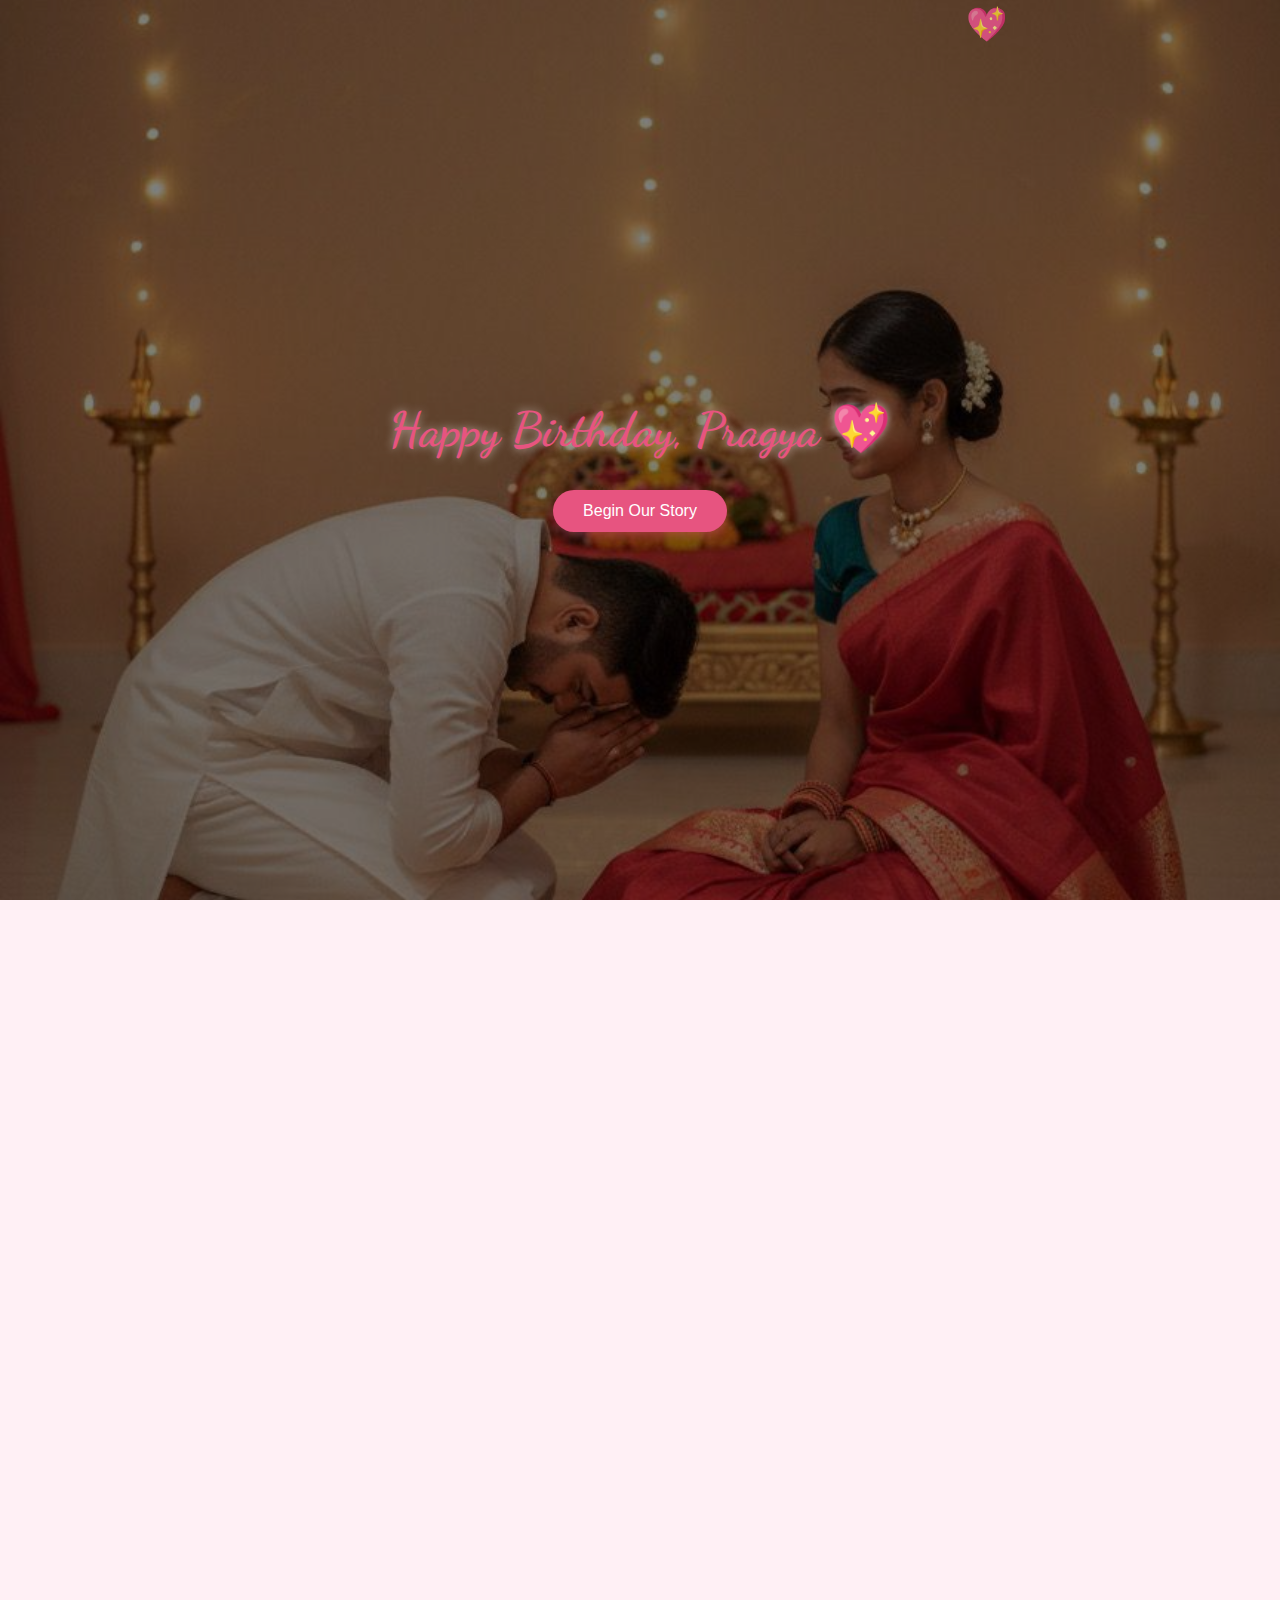
<file: index.html>
<!DOCTYPE html>
<html lang="en">
<head>
  <meta charset="UTF-8" />
  <meta name="viewport" content="width=device-width, initial-scale=1.0" />
  <title>Our Story — For Pragya 💖</title>
  <link rel="stylesheet" href="style.css" />
  <link href="https://fonts.googleapis.com/css2?family=Dancing+Script:wght@500&family=Poppins:wght@400;500&display=swap" rel="stylesheet">
</head>
<body>

  <!-- Floating Hearts Container -->
  <div id="hearts-container"></div>

  <!-- Landing Section -->
  <section class="hero" id="hero">
    <div class="overlay"></div>
    <div class="content fade-in">
      <h1>Happy Birthday, Pragya 💖</h1>
      <p id="typingText"></p>
      <button id="beginBtn">Begin Our Story</button>
    </div>
  </section>

  <!-- Story Section 1 -->
  <section class="story fade" id="wedding">
    <h2>✨ 2nd February 2025 — The Wedding Day ✨</h2>
    <p>It was a night of lights, laughter, and chaos — and there you were… sitting quietly on one side, lost in your own world.  
    Mujhe laga, "yeh kaun hai, itni calm energy ke saath?" 😌</p>
    <img src="images/wedding_moment.jpg" alt="Wedding moment" class="photo">
  </section>

  <!-- Story Section 2 -->
  <section class="story fade" id="first-talk">
    <h2>💬 The First Talk</h2>
    <p>I took all my courage… walked up to you with my brother… and sat in front of you.  
    Tum tab bhi smile kar rahi thi, bina reason ke — aur wahi smile yaad reh gayi 💗</p>

    <div class="chat">
      <div class="me">🧍‍♂️ Me: “Hi, enjoying the wedding?”</div>
      <div class="her">👩‍🦰 You: “Actually, maine pehli baar Mithilanchal ki shaadi attend ki hai… it’s so different and beautiful!”</div>
      <div class="me">🧍‍♂️ Me: “Haan, yahan mithai se zyada logon mein sweetness hoti hai.” 😄</div>
      <div class="her">👩‍🦰 You: “Haha, true! Waise main MBA kar rahi hoon… aur aap?”</div>
      <div class="me">🧍‍♂️ Me: “Main code karta hoon… par aaj lagta hai code se zyada aap pe focus kar raha hoon.” 😉</div>
    </div>
  </section>

  <!-- Story Section 3 -->
  <section class="story fade" id="tissue">
    <h2>🧻 The Tissue Moment</h2>
    <p>You softly said “Tissue…” while searching around.  
    Main door tha, par suna sabse pehle maine.  
    I picked it up and handed it to you — and that tiny moment felt like a lifetime. 💗</p>
    <img src="images/tissue_moment.jpg" alt="Tissue moment" class="photo">
  </section>

  <!-- Story Section 4 -->
  <section class="story fade" id="number">
    <h2>📱 The Number Exchange</h2>
    <p>Before you left, I gathered all the courage and said — “Can I get your number?”  
    You paused for a moment… smiled slightly… and said, “Okay, note kar lo.” 💬</p>
    <p>Us pal laga jaise universe ne mujhe ek chance de diya ho.</p>
    <img src="images/number_exchange.jpg" alt="Phone exchange" class="photo">
  </section>

  <!-- Story Section 5 -->
  <section class="story fade" id="today">
    <h2>❤️ Us Today Imagination</h2>
    <p>From that night to now — every single conversation, every late-night chat, every laugh…  
    has made me feel more connected to you.  
    Shayad kisi din hum wahi 2nd February apni shaadi ki date bana lein. 💍</p>

    <!-- Love Meter -->
    <div class="love-meter">
      <p>Love Meter 💞</p>
      <div class="meter">
        <div class="fill" id="loveFill"></div>
      </div>
      <span id="lovePercent">0%</span>
    </div>

    <div class="gallery">
      <img src="images/us1.jpg" alt="Memory 1">
      <img src="images/us2.jpg" alt="Memory 2">
      <img src="images/us3.jpg" alt="Memory 3">
    </div>
  </section>

  <!-- Final Section -->
  <section class="story end fade" id="end">
    <h2 id="birthdayTitle">🎂 Happy Birthday, Pragya 💖</h2>
    <p>You make my world softer, brighter, and complete.  
    Tum meri kahani ka wo part ho jahan har emotion beautiful lagta hai.</p>

    <div class="hidden-messages" id="hiddenMsgs">
      <p>💌 You’re my peace in chaos.</p>
      <p>💫 Every smile of yours deserves its own song.</p>
      <p>🌸 Tum meri kahani ka sabse khoobsurat twist ho.</p>
      <p>❤️ You’re not just my favorite person — you’re my favorite feeling.</p>
    </div>

    <p>— Yours, <span class="sig">Shivendra 🌸</span></p>
    <button id="replayBtn">Watch Again 💞</button>

    <button id="gameBtn" class="special-btn">Play the Surprise Game 🎮💞</button>
  </section>

  <audio id="bgMusic" src="music/romantic.mp3" loop></audio>

  <script src="script.js"></script>
</body>
</html>
</file>
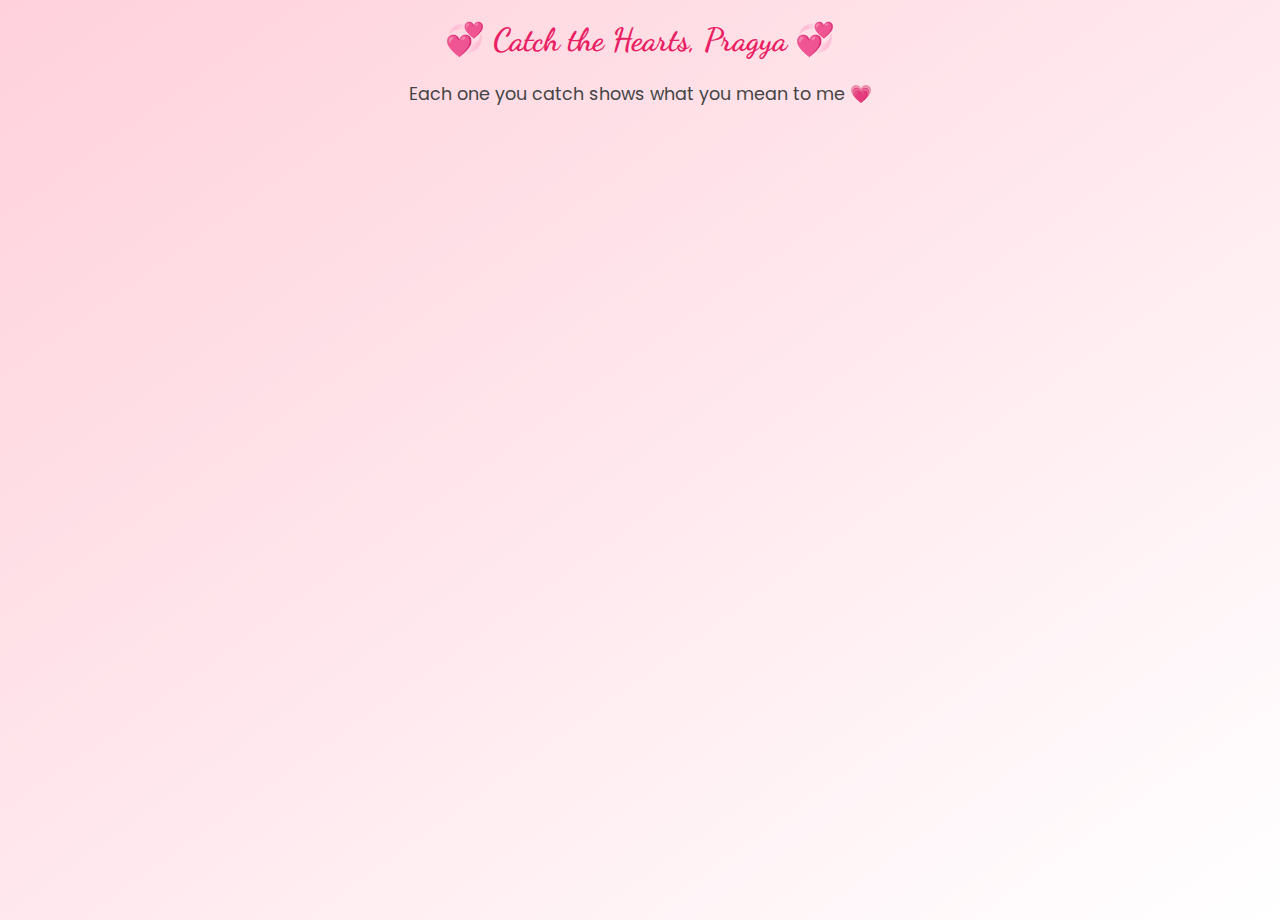
<file: game.html>
<!DOCTYPE html>
<html lang="en">
<head>
  <meta charset="UTF-8" />
  <meta name="viewport" content="width=device-width, initial-scale=1.0">
  <title>Pragya’s Surprise Game 💖</title>
  <link rel="stylesheet" href="style.css">
  <link href="https://fonts.googleapis.com/css2?family=Dancing+Script:wght@500&family=Poppins:wght@400;500&display=swap" rel="stylesheet">
  <style>
    body {
      margin: 0;
      overflow: hidden;
      background: linear-gradient(to bottom right, #ffd1dc, #fff);
      font-family: 'Poppins', sans-serif;
      text-align: center;
      height: 100vh;
    }

    h1 {
      color: #e91e63;
      margin-top: 20px;
      font-family: 'Dancing Script', cursive;
    }

    p {
      color: #444;
      font-size: 1.1rem;
    }

    .heart {
      position: absolute;
      width: 50px;
      height: 50px;
      background: url('https://cdn-icons-png.flaticon.com/512/833/833472.png') no-repeat center/contain;
      cursor: pointer;
      animation: float 6s linear infinite;
    }

    @keyframes float {
      from { transform: translateY(100vh) rotate(0deg); opacity: 1; }
      to { transform: translateY(-10vh) rotate(360deg); opacity: 0; }
    }

    #message {
      position: absolute;
      top: 50%;
      left: 50%;
      transform: translate(-50%, -50%);
      color: #d81b60;
      font-size: 1.5rem;
      display: none;
      font-weight: 500;
      width: 80%;
    }

    #backBtn {
      background: #ff4081;
      color: white;
      border: none;
      padding: 12px 20px;
      border-radius: 25px;
      font-size: 16px;
      margin-top: 20px;
      cursor: pointer;
      display: none;
      transition: background 0.3s ease;
    }

    #backBtn:hover {
      background: #f50057;
    }

    @keyframes fall {
      from { transform: translateY(0); opacity: 1; }
      to { transform: translateY(100vh); opacity: 0; }
    }
  </style>
</head>
<body>
  <h1>💞 Catch the Hearts, Pragya 💞</h1>
  <p>Each one you catch shows what you mean to me 💗</p>

  <div id="message"></div>
  <button id="backBtn" onclick="goBack()">Go Back to Story 💖</button>

  <script>
    const compliments = [
      "अहाँक मुस्की देखिते मन प्रसन्न भ' जाइ छै। 🌸",
      "अहाँक बोली में एक अपनापन छै, जे हृदय छू लैत छै। 💕",
      "अहाँक आँखि में सच्चाई आ नेह झलकैत छै। 💓",
      "ईश्वर अहाँक सदिखन खुश राखु, अहाँक मुस्की देखिकेँ मन धन्य भ' जाइ छै 😌",
      "जनमदिनक शुभकामना, प्रज्ञा ❤️ अहाँक नेह आ स्नेह हमर जीवनक सबसे अनमोल उपहार छै। ईश्वर अहाँक हर सपना पूरा करथि आ अहाँक चेहरा सदिखन मुस्की सँ खिलल रहय 💗",
      "प्रज्ञा, अहाँक जन्मदिन पर बहुत-बहुत शुभकामना। ईश्वर सँ प्रार्थना करैत छी जे अहाँक जीवन सदिखन खुशीयाँ, नेह आ सफलता सँ भरल रहय। अहाँक मुस्की हमर दिनक सबसँ सुन्दर पल बनि जाइ छै 💖"
    ];

    const totalHearts = compliments.length;
    let caught = 0;

    // create floating hearts
    for (let i = 0; i < totalHearts; i++) {
      const heart = document.createElement('div');
      heart.className = 'heart';
      heart.style.left = Math.random() * 90 + '%';
      heart.style.animationDuration = 5 + Math.random() * 3 + 's';
      document.body.appendChild(heart);

      heart.addEventListener('click', () => {
        heart.remove();
        showMessage(compliments[caught]);
        caught++;
        if (caught === totalHearts) {
          finalMessage();
        }
      });
    }

    function showMessage(text) {
      const msg = document.getElementById('message');
      msg.textContent = text;
      msg.style.display = 'block';
      setTimeout(() => (msg.style.display = 'none'), 2000);
    }

    function finalMessage() {
      const msg = document.getElementById('message');
      msg.textContent = "You caught all the hearts 💖 You’ve caught mine too, Pragya 💞";
      msg.style.display = 'block';
      document.getElementById('backBtn').style.display = 'inline-block';
      confetti();
    }

    function goBack() {
      window.location.href = 'index.html';
    }

    // simple confetti effect
    function confetti() {
      for (let i = 0; i < 60; i++) {
        const c = document.createElement('div');
        c.style.position = 'absolute';
        c.style.left = Math.random() * 100 + '%';
        c.style.top = Math.random() * 100 + '%';
        c.style.width = '8px';
        c.style.height = '8px';
        c.style.background = `hsl(${Math.random() * 360}, 100%, 70%)`;
        c.style.opacity = 0.8;
        c.style.borderRadius = '50%';
        c.style.animation = 'fall 2s linear infinite';
        document.body.appendChild(c);
        setTimeout(() => c.remove(), 2000);
      }
    }
  </script>
</body>
</html>
</file>
<file: style.css>
/* General Style */
body {
  margin: 0;
  font-family: 'Poppins', sans-serif;
  background: #fff0f5;
  scroll-behavior: smooth;
  overflow-x: hidden;
}

h1, h2 {
  font-family: 'Dancing Script', cursive;
  color: #e75480;
}

p {
  color: #333;
  font-size: 1.1em;
  line-height: 1.6em;
}

/* Hero Section */
.hero {
  height: 100vh;
  background: url('images/cover.jpg') center/cover no-repeat;
  position: relative;
  display: flex;
  align-items: center;
  justify-content: center;
  text-align: center;
  color: white;
}

.hero .overlay {
  position: absolute;
  inset: 0;
  background: rgba(0, 0, 0, 0.5);
}

.hero .content {
  position: relative;
  z-index: 2;
  animation: fadeInUp 1.5s ease forwards;
}

.hero h1 {
  font-size: 3em;
  text-shadow: 0 0 10px rgba(255,255,255,0.6);
}

.hero p {
  font-size: 1.2em;
  margin: 15px 0 30px;
}

button {
  background: #e75480;
  border: none;
  padding: 12px 30px;
  border-radius: 25px;
  color: white;
  font-size: 1em;
  cursor: pointer;
  transition: 0.3s ease;
  box-shadow: 0 4px 10px rgba(231, 84, 128, 0.4);
}

button:hover {
  background: #ff8fab;
  transform: scale(1.05);
}

/* Story Sections */
.story {
  padding: 80px 15%;
  text-align: center;
  background: #fff0f5;
  position: relative;
}

.story:nth-child(even) {
  background: #ffe4ec;
}

.story h2 {
  margin-bottom: 15px;
  font-size: 2em;
}

.photo {
  width: 70%;
  border-radius: 20px;
  margin-top: 20px;
  box-shadow: 0 4px 10px rgba(0,0,0,0.1);
}

/* Chat Box */
.chat {
  background: #fff;
  border-radius: 20px;
  padding: 20px;
  width: fit-content;
  margin: 20px auto;
  text-align: left;
  box-shadow: 0 3px 10px rgba(0,0,0,0.1);
}

.me {
  color: #e75480;
  margin-bottom: 10px;
}

.her {
  color: #ff6699;
}

/* Gallery */
.gallery {
  display: flex;
  justify-content: center;
  flex-wrap: wrap;
  gap: 15px;
  margin-top: 25px;
}

.gallery img {
  width: 220px;
  border-radius: 15px;
  transition: transform 0.3s ease;
  box-shadow: 0 3px 10px rgba(0,0,0,0.15);
}

.gallery img:hover {
  transform: scale(1.07);
}

/* Ending Section */
.end {
  background: linear-gradient(135deg, #ffe4ec, #ffd6e7);
  padding-bottom: 120px;
}

.sig {
  font-family: 'Dancing Script', cursive;
  font-size: 1.3em;
}

/* Floating Hearts */
#hearts-container {
  position: fixed;
  top: 0;
  left: 0;
  width: 100%;
  height: 100%;
  pointer-events: none;
  overflow: hidden;
  z-index: 100;
}

/* Animations */
@keyframes floatUp {
  0% { transform: translateY(100vh) scale(0.8); opacity: 1; }
  100% { transform: translateY(-10vh) scale(1.4); opacity: 0; }
}

@keyframes fadeInUp {
  from { opacity: 0; transform: translateY(30px); }
  to { opacity: 1; transform: translateY(0); }
}

/* Fade effect on scroll */
.fade {
  opacity: 0;
  transform: translateY(40px);
  transition: all 1s ease-out;
}

.fade.visible {
  opacity: 1;
  transform: translateY(0);
}
</file>
